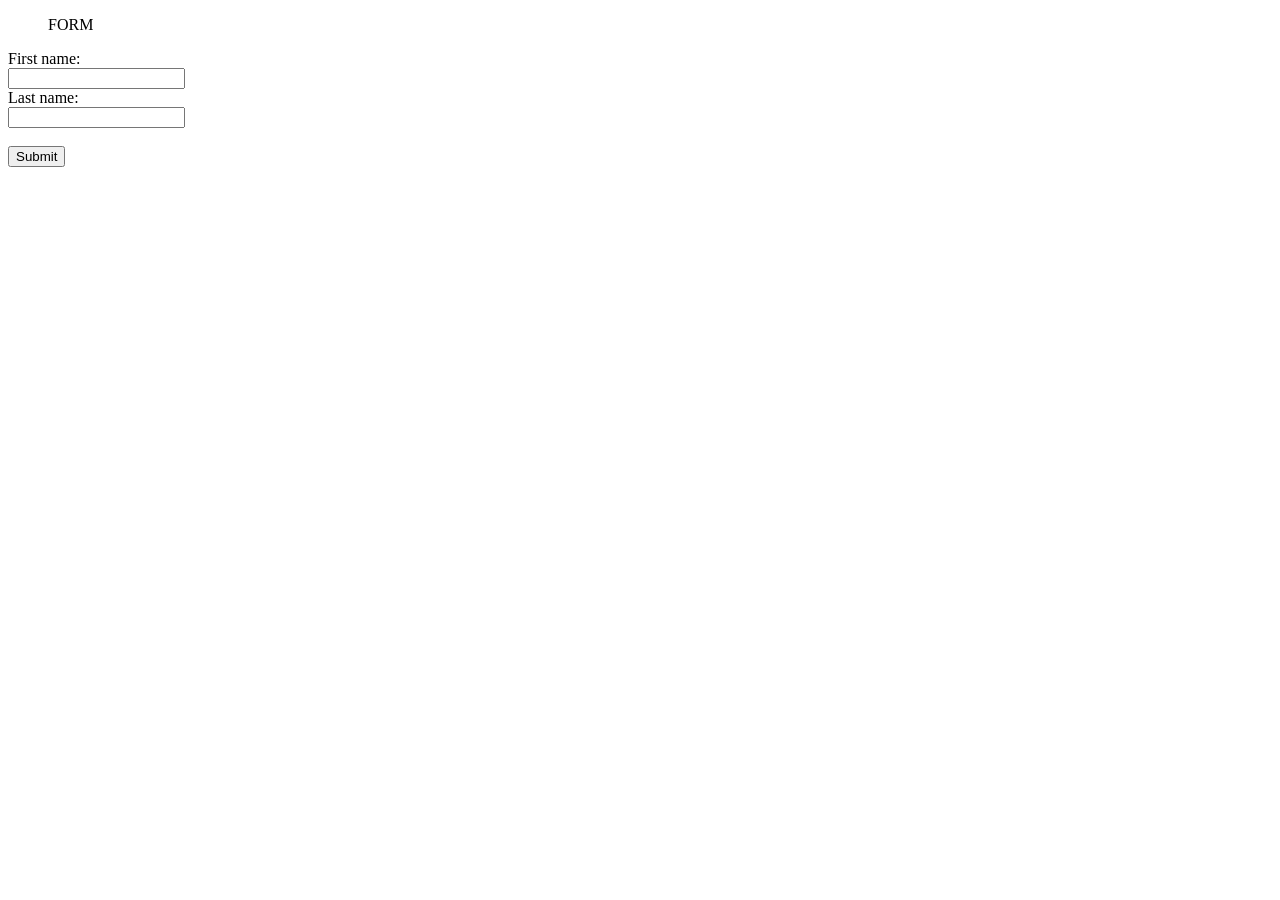
<file: views/index.html>
<!DOCTYPE html>
<html lang="en">
<head>
    <meta charset="UTF-8">
    <meta name="viewport" content="width=device-width, initial-scale=1.0">
    <title>Document</title>
</head>
<body>
    
    <form >
        <ul>
            <td>FORM</td>
        </ul>
        <label for="fname">First name:</label><br>
        <input type="text" id="fname" name="fname" ><br>
        <label for="lname">Last name:</label><br>
        <input type="text" id="lname" name="lname"><br><br>
        <input type="submit" value="Submit">
      </form>
</body>
</html>
</file>
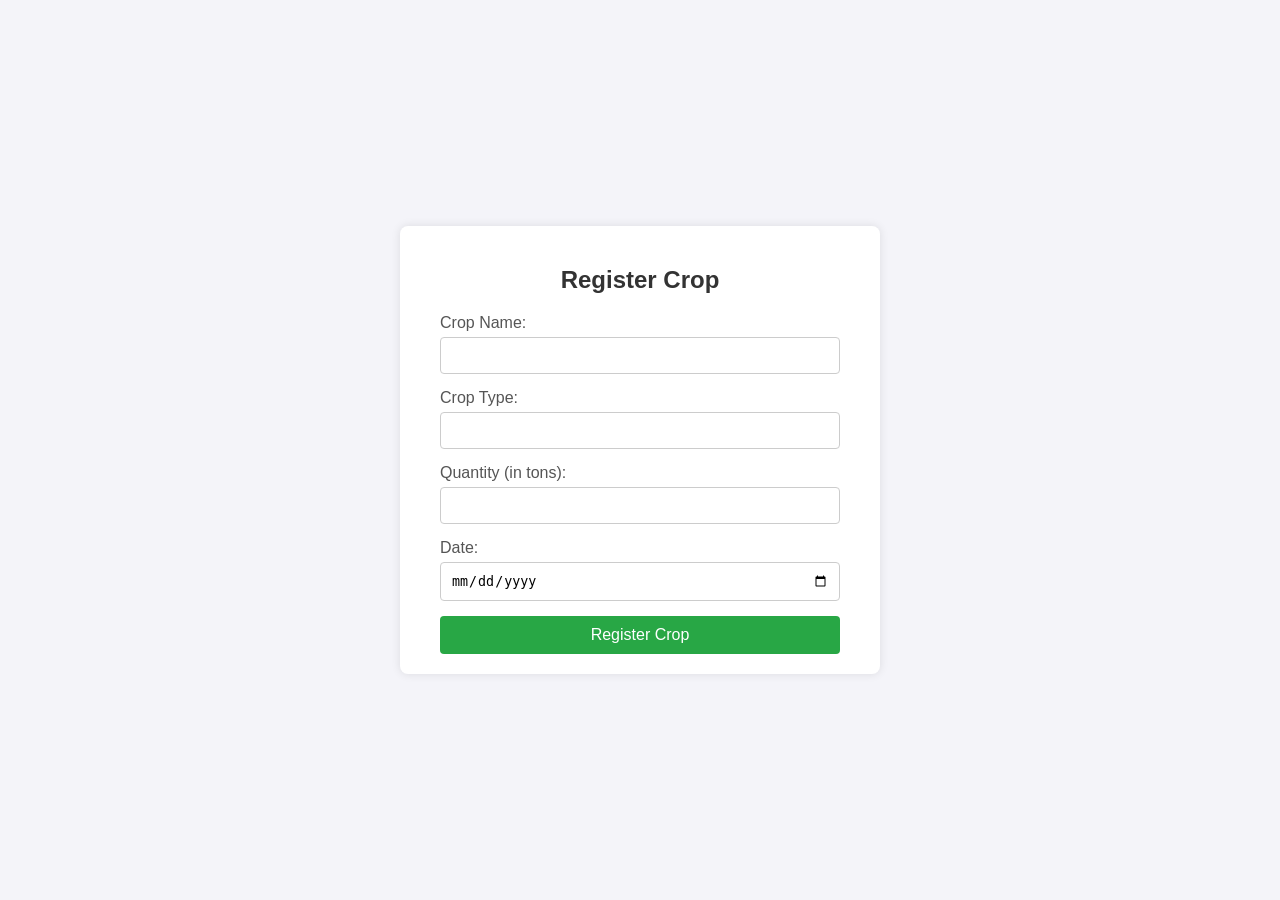
<file: views/cropreg.html>
<!DOCTYPE html>
<html lang="en">
<head>
    <meta charset="UTF-8">
    <meta name="viewport" content="width=device-width, initial-scale=1.0">
    <title>Crop Registration</title>
    <link rel="stylesheet" href="/public/css/login.css">
</head>
<body>
    <div class="container">
        <h2>Register Crop</h2>
        <form id="cropForm">
            <div class="form-group">
                <label for="cropName">Crop Name:</label>
                <input type="text" id="cropName" name="cropName">
                <div class="error" id="cropNameError"></div>
            </div>
            <div class="form-group">
                <label for="cropType">Crop Type:</label>
                <input type="text" id="cropType" name="cropType">
                <div class="error" id="cropTypeError"></div>
            </div>
            <div class="form-group">
                <label for="quantity">Quantity (in tons):</label>
                <input type="number" id="quantity" name="quantity">
                <div class="error" id="quantityError"></div>
            </div>
            <div class="form-group">
                <label for="date">Date:</label>
                <input type="date" id="date" name="date">
                <div class="error" id="dateError"></div>
            </div>
            <button type="submit">Register Crop</button>
        </form>
    </div>
    <!-- <script src="/public/js/login.js"></script> -->
</body>
</html>
</file>
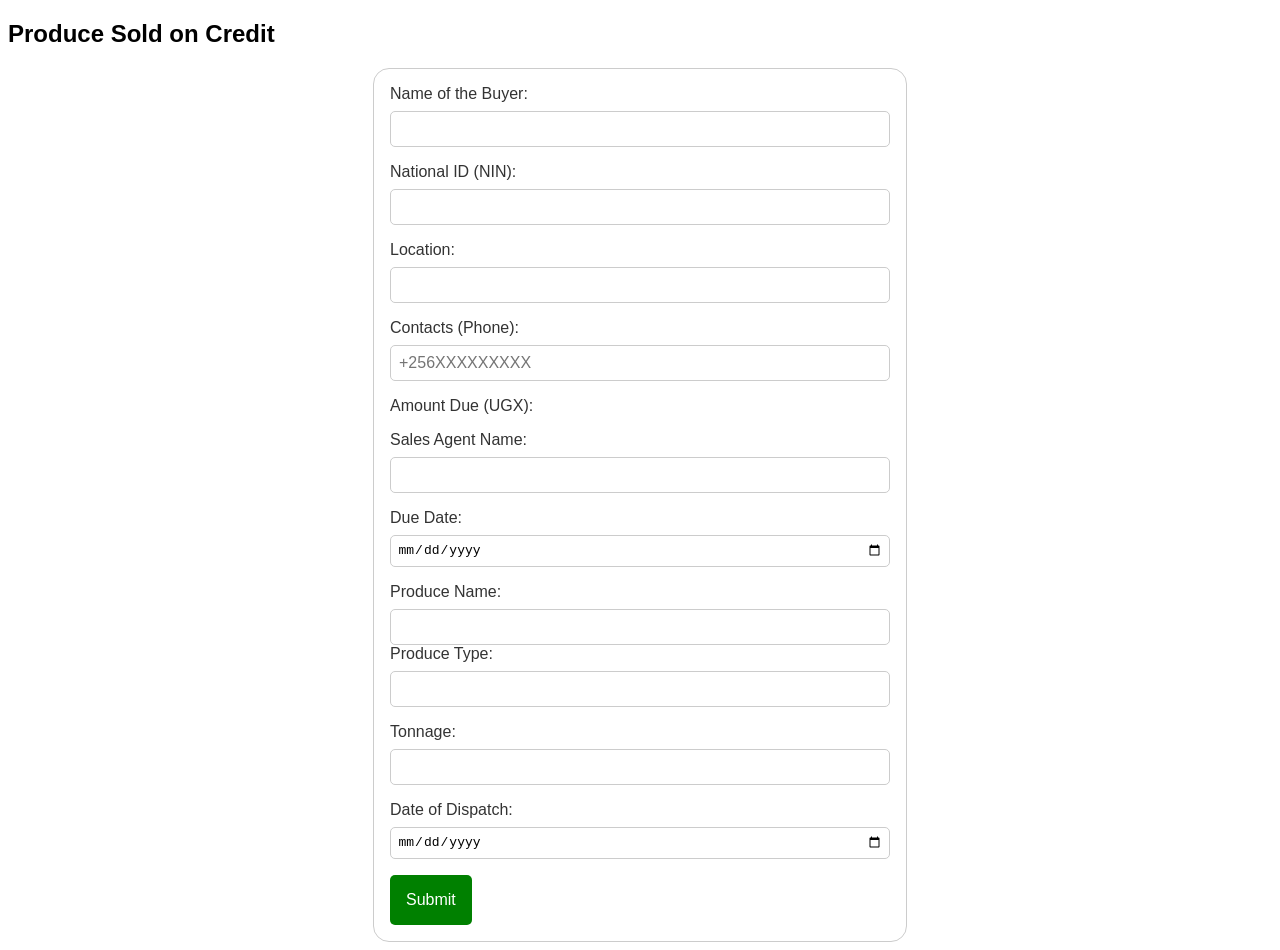
<file: views/crops.html>
<!DOCTYPE html>
<html lang="en">
  <head>
    <meta charset="UTF-8" />
    <meta name="viewport" content="width=device-width, initial-scale=1.0" />
    <title>Produce Sold on Credit</title>
    <style>
      body {
        font-family: Arial, sans-serif;
      }
      form {
        max-width: 500px;
        margin: auto;
        padding: 1em;
        border: 1px solid #ccc;
        border-radius: 1em;
        
      }
      div {
        margin-bottom: 1em;
      }
      label {
        margin-bottom: 0.5em;
        color: #333333;
        display: block;
      }
      input {
        border: 1px solid #cccccc;
        padding: 0.5em;
        font-size: 1em;
        width: 100%;
        box-sizing: border-box;
        border-radius: 5px;
      }
      button {
        padding: 1em;
        color: #fff;
        background-color: green;
        border: none;
        border-radius: 5px;
        cursor: pointer;
        font-size: 1em;
      }
      button:hover {
        background-color: green;
      }
    </style>
  </head>
  <body>
    <h2>Produce Sold on Credit</h2>
    <form id="creditForm">
      <div>
        <label for="buyerName">Name of the Buyer:</label>
        <input
          type="text"
          id="buyerName"
          name="buyerName"
          minlength="2"
          pattern="[A-Za-z0-9 ]+"
          required
        />
      </div>
      <div>
        <label for="nationalId">National ID (NIN):</label>
        <input
          type="text"
          id="nationalId"
          name="nationalId"
          pattern="[A-Za-z0-9]{13}"
          required
        />
      </div>
      <div>
        <label for="location">Location:</label>
        <input
          type="text"
          id="location"
          name="location"
          minlength="2"
          pattern="[A-Za-z0-9 ]+"
          required
        />
      </div>
      <div>
        <label for="contacts">Contacts (Phone):</label>
        <input
          type="tel"
          id="contacts"
          name="contacts"
          pattern="^\+256\d{9}$"
          required
          placeholder="+256XXXXXXXXX"
        />
      </div>
      <div>
        <label for="amountDue">Amount Due (UGX):</label>
        <!-- <input type="text" id="amountDue" name="amountDue" pattern="\d{5,}" required/> -->
      </div>
      <div>
        <label for="salesAgentName">Sales Agent Name:</label>
        <input
          type="text" id="salesAgentName" name="salesAgentName" minlength="2" pattern="[A-Za-z0-9 ]+" required />
      </div>
      <div>
        <label for="dueDate">Due Date:</label>
        <input type="date" id="dueDate" name="dueDate" required />
      </div>
      <label for="produceName">Produce Name:</label>
      <input
        type="text" id="produceName" name="produceName" minlength="2" required pattern="[A-Za-z0-9\s]+"
      />
      <div>
        <label for="produceType">Produce Type:</label>
        <input type="text" id="produceType" name="produceType" required />
      </div>

      <div>
        <label for="tonnage">Tonnage:</label>
        <input type="number" id="tonnage" name="tonnage" required />
      </div>

      <div>
        <label for="dispatchDate">Date of Dispatch:</label>
        <input type="date" id="dispatchDate" name="dispatchDate" required />
      </div>
      <button type="submit">Submit</button>
    </form>
  </body>
</html>
</file>
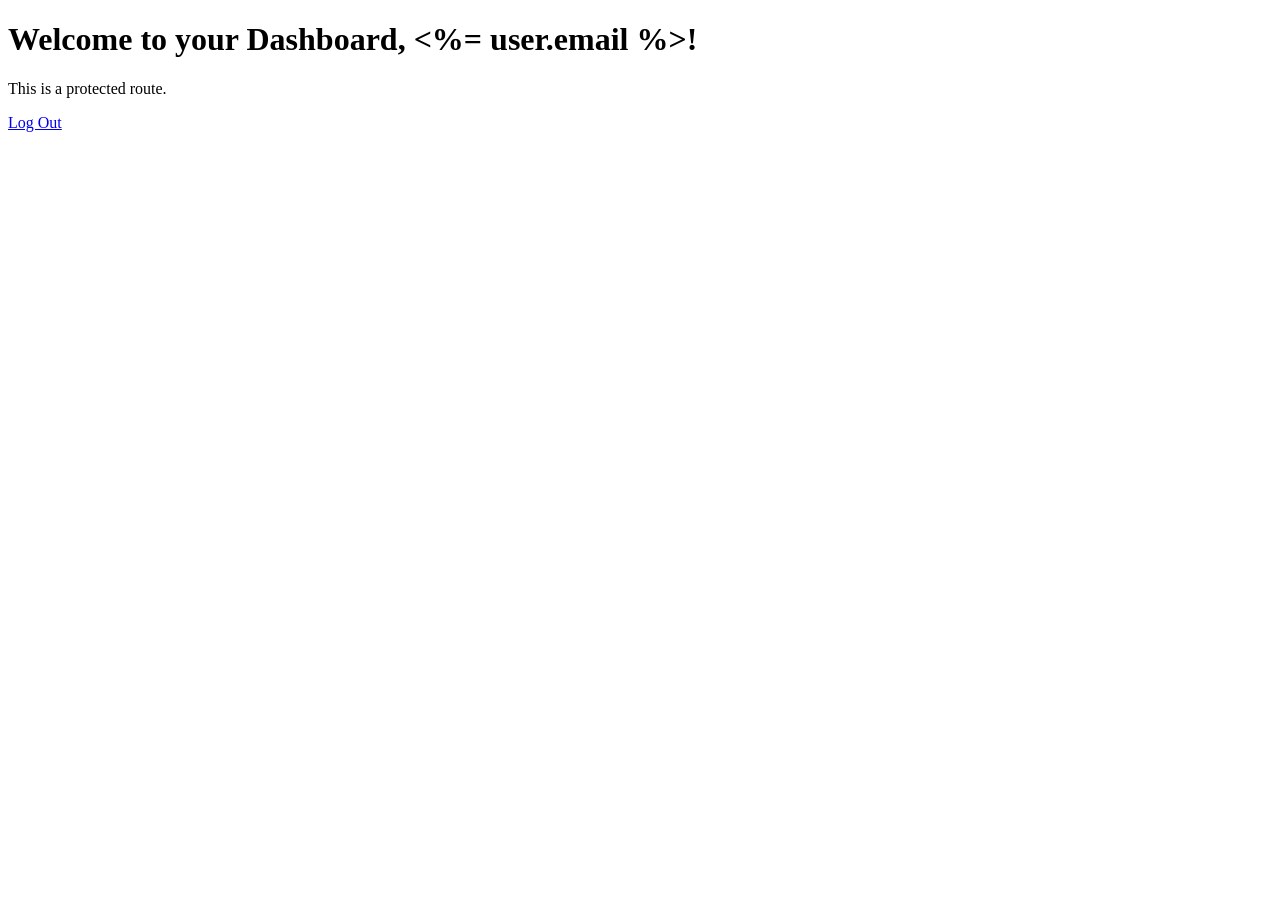
<file: views/dashboard.html>
<!DOCTYPE html>
<html>
<head>
  <title>Dashboard</title>
</head>
<body>
  <h1>Welcome to your Dashboard, <%= user.email %>!</h1>
  <p>This is a protected route.</p>
  <a href="/logout">Log Out</a>
</body>
</html>
</file>
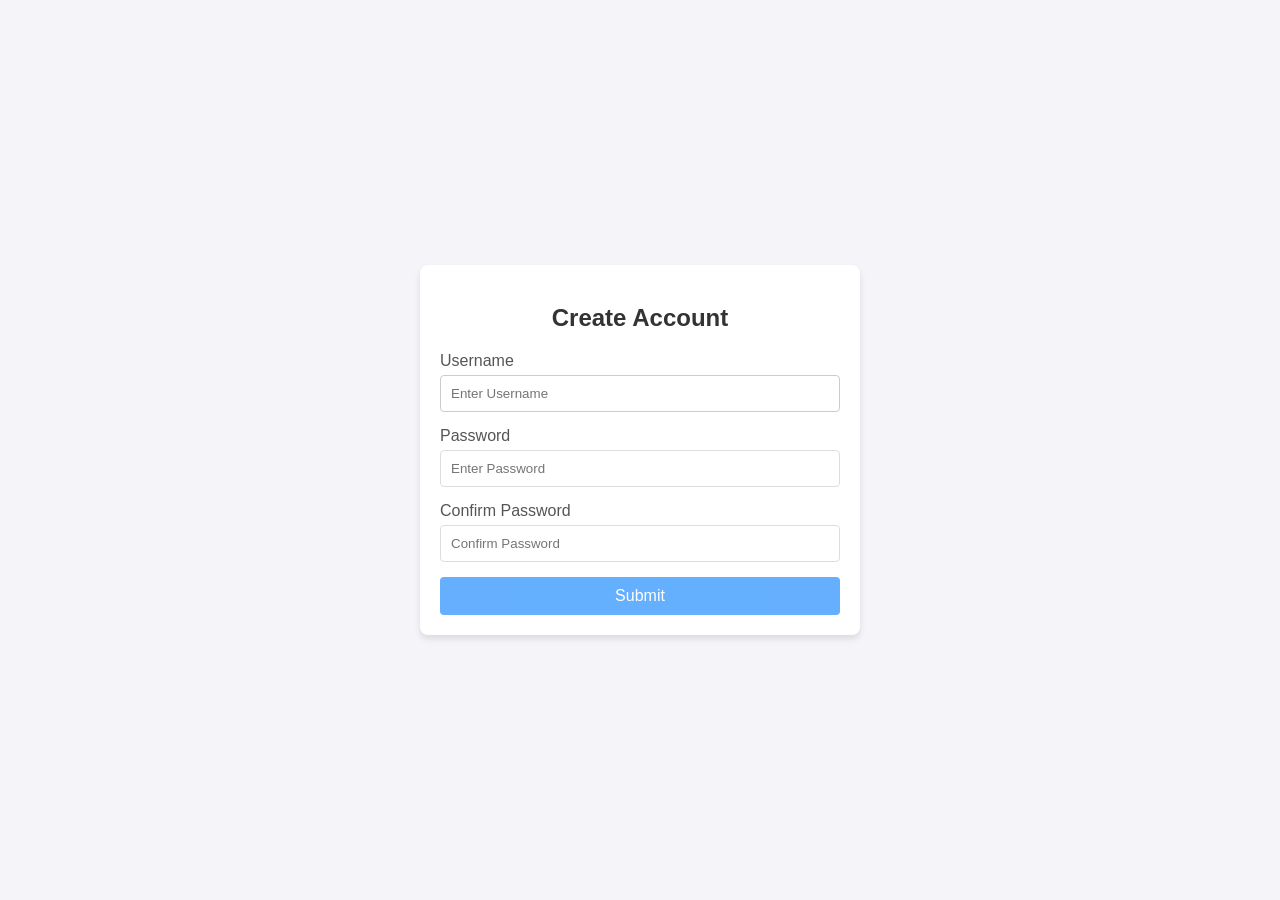
<file: views/login.html>
<!DOCTYPE html>
<html lang="en">
<head>
    <meta charset="UTF-8">
    <meta name="viewport" content="width=device-width, initial-scale=1.0">
    <title>Create Account</title>
    <link rel="stylesheet" href="/public/css/login.css">
</head>
<body>
    <div class="form-container">
        <h2>Create Account</h2>
        <form id="registrationForm">
            <div class="form-group">
                <label for="username">Username</label>
                <input type="text" id="username" name="username" placeholder="Enter Username" required>
            </div>
            <div class="form-group">
                <label for="password">Password</label>
                <input type="password" id="password" name="password" placeholder="Enter Password" required>
            </div>
            <div class="form-group">
                <label for="confirmPassword">Confirm Password</label>
                <input type="password" id="confirmPassword" name="confirmPassword" placeholder="Confirm Password" required>
                <span id="passwordError" class="error"></span>
            </div>
            <button type="submit" class="submit-btn" id="submitBtn">Submit</button>
        </form>
    </div>

    <script>
        document.getElementById('registrationForm').addEventListener('input', function () {
            validateForm();
        });

        function validateForm() {
            const username = document.getElementById('username').value;
            const password = document.getElementById('password').value;
            const confirmPassword = document.getElementById('confirmPassword').value;
            const submitBtn = document.getElementById('submitBtn');
            const errorElement = document.getElementById('passwordError');

            let isValid = true;

            if (!username || !password || !confirmPassword) {
                isValid = false;
            }

            if (password !== confirmPassword) {
                errorElement.textContent = 'Passwords do not match';
                errorElement.classList.remove('success');
                errorElement.classList.add('error');
                isValid = false;
            } else {
                errorElement.textContent = 'Passwords match';
                errorElement.classList.remove('error');
                errorElement.classList.add('success');
            }

            if (isValid) {
                submitBtn.classList.add('enabled');
                submitBtn.disabled = false;
            } else {
                submitBtn.classList.remove('enabled');
                submitBtn.disabled = true;
            }
        }
    </script>
</body>
</html>
</file>
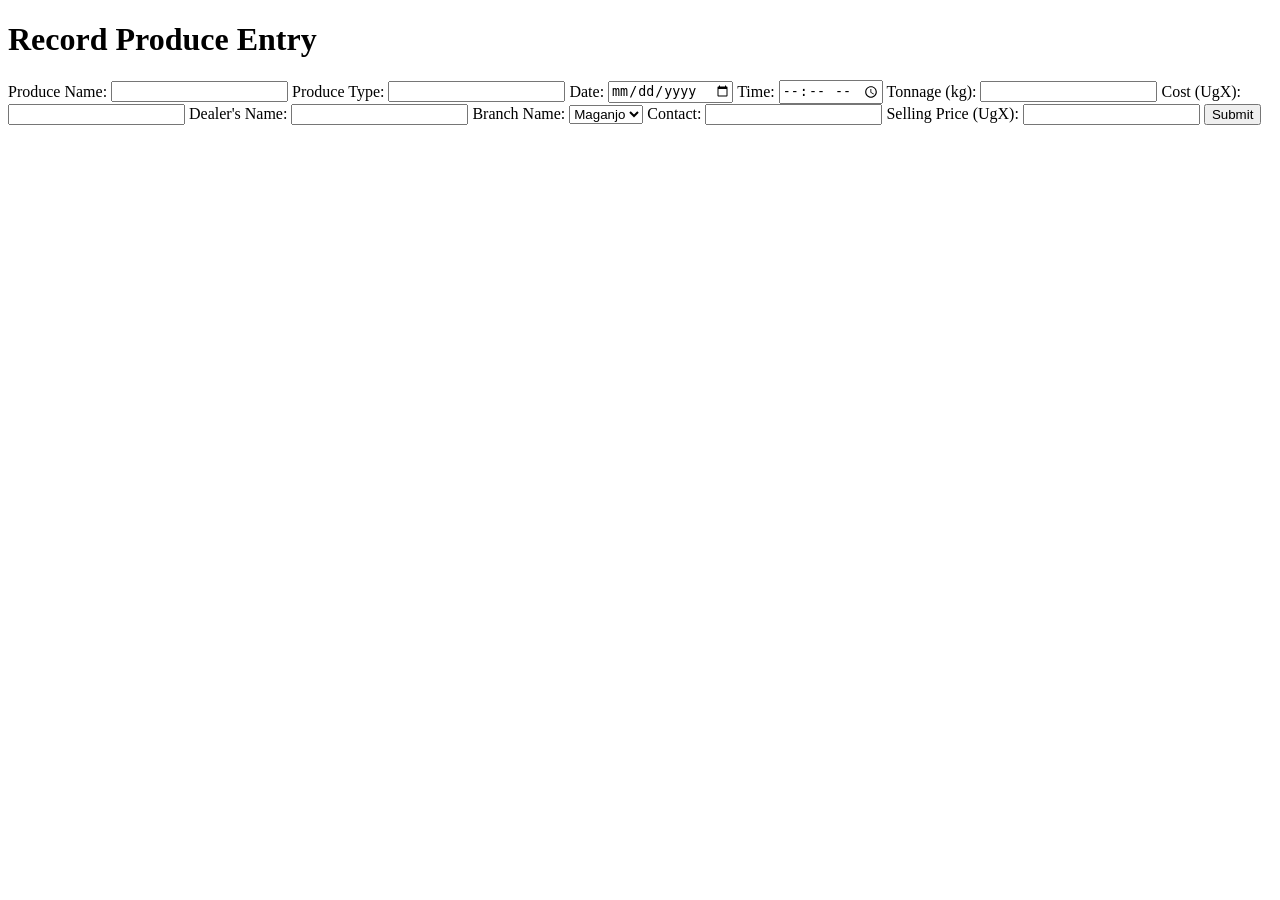
<file: views/produceEntry.html>
<!DOCTYPE html>
<html lang="en">
<head>
    <meta charset="UTF-8">
    <meta name="viewport" content="width=device-width, initial-scale=1.0">
    <title>Record Produce Entry</title>
    <link rel="stylesheet" href="../public/css/form.css">
</head>
<body>
    <div class="container">
        <h1>Record Produce Entry</h1>
        <form id="produceForm">
            <label for="produceName">Produce Name:</label>
            <input type="text" id="produceName" name="produceName" required>

            <label for="produceType">Produce Type:</label>
            <input type="text" id="produceType" name="produceType" required>

            <label for="date">Date:</label>
            <input type="date" id="date" name="date" required>

            <label for="time">Time:</label>
            <input type="time" id="time" name="time" required>

            <label for="tonnage">Tonnage (kg):</label>
            <input type="number" id="tonnage" name="tonnage" required min="1000">

            <label for="cost">Cost (UgX):</label>
            <input type="number" id="cost" name="cost" required min="10000">

            <label for="dealerName">Dealer's Name:</label>
            <input type="text" id="dealerName" name="dealerName" required>

            <label for="branch">Branch Name:</label>
            <select id="branch" name="branch" required>
                <option value="Maganjo">Maganjo</option>
                <option value="Matugga">Matugga</option>
            </select>

            <label for="contact">Contact:</label>
            <input type="tel" id="contact" name="contact" required pattern="[0-9]{10}">

            <label for="price">Selling Price (UgX):</label>
            <input type="number" id="price" name="price" required min="10000">

            <button type="submit">Submit</button>
        </form>
    </div>

    <script src="../public/js/produceEntry.js"></script>
</body>
</html>
</file>
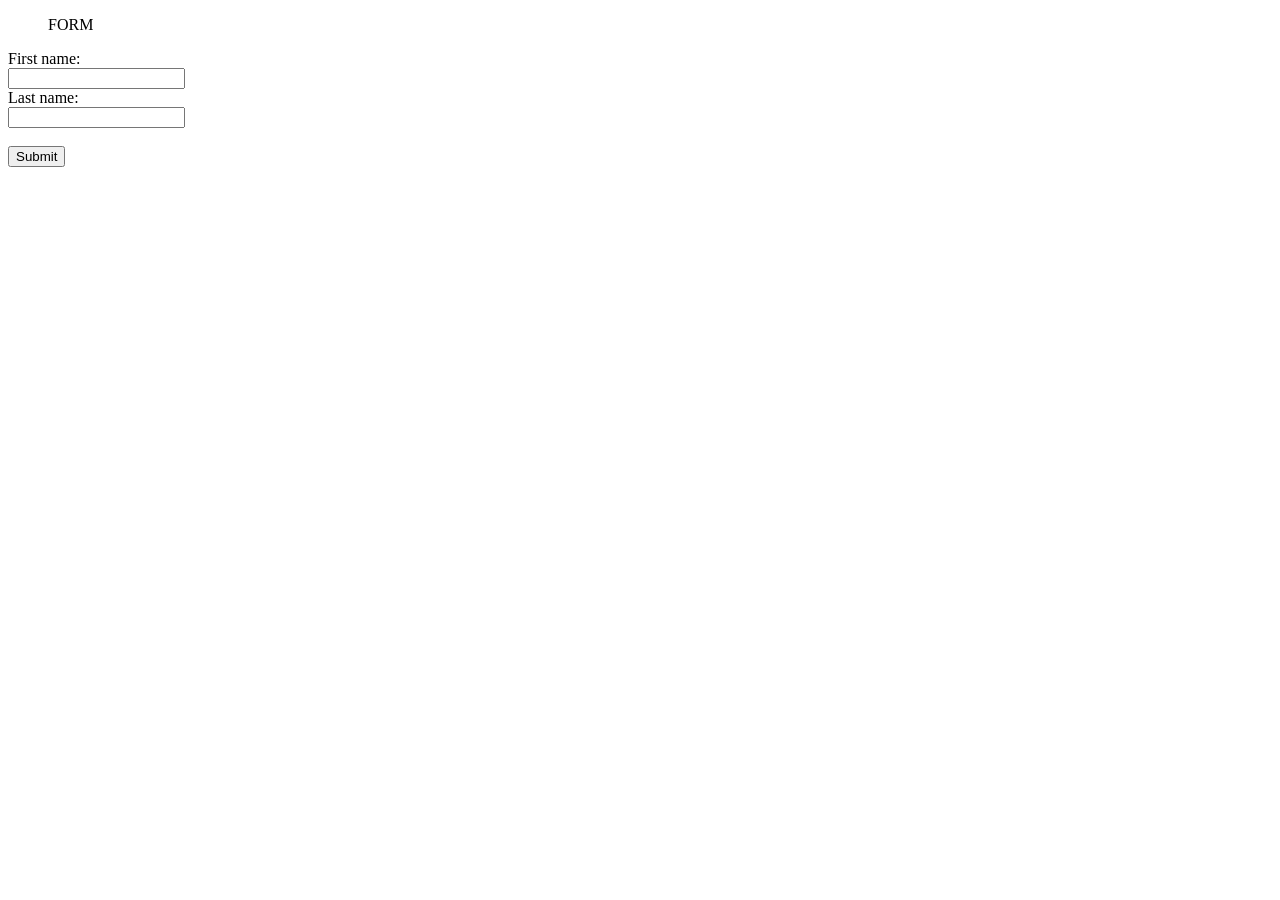
<file: views/quotes.html>
<!DOCTYPE html>
<html lang="en">
<head>
    <meta charset="UTF-8">
    <meta name="viewport" content="width=device-width, initial-scale=1.0">
    <title>Document</title>
</head>
<body>
    
    <!-- <ul>
        <td>Drinks </td>
        <li>Coffee</li>
        <li>Tea</li>
        <li>Milk</li>
      </ul> -->
      
      <form action="#" method="post">
        <ul>
            <td>FORM</td>
        </ul>
        <label for="fname">First name:</label><br>
        <input type="text" id="fname" name="fname"><br>
        <label for="lname">Last name:</label><br>
        <input type="text" id="lname" name="lname"><br><br>
        <input type="submit" value="Submit">
      </form>
      
</body>
</html>
</file>
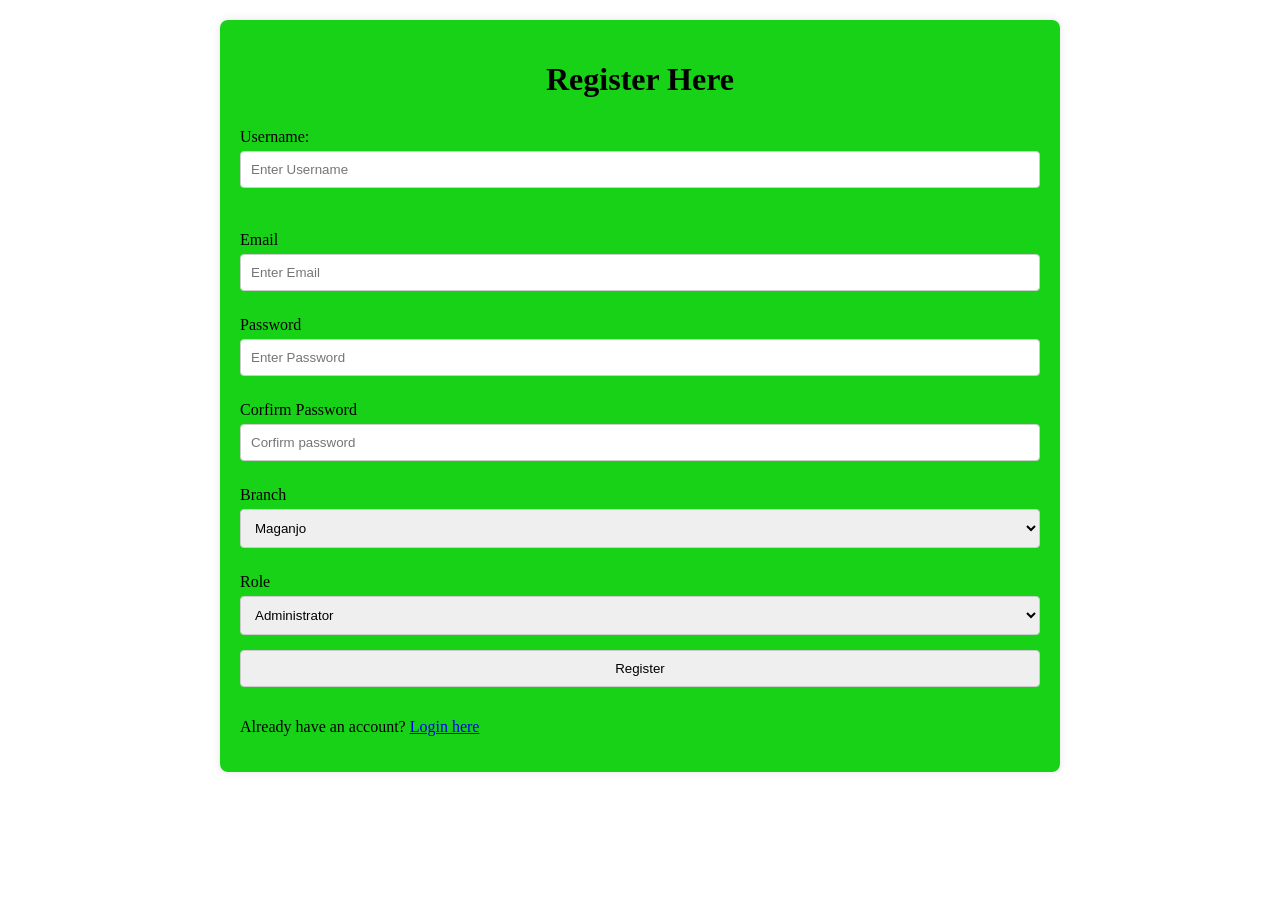
<file: views/register.html>
<!DOCTYPE html>
<html lang="en">
<head>
    <meta charset="UTF-8">
    <meta name="viewport" content="width=device-width, initial-scale=1.0">
    <title>Document</title>
    <link rel="stylesheet" href="/public/css/form.css">
</head>
<body>
    
<main class="form-section" style="background-color: rgb(24, 210, 24);">
    <h1>Register Here</h1>
    <form id="register-form">
      <label for="username">Username:</label>
      <input type="text" id="username" name="username"  placeholder="Enter Username"required /><br />

      <label for="email">Email</label>
      <input type="email" id="email" name="email" placeholder="Enter Email" required />

      <label for="password">Password</label>
      <input type="password" id="password" name="password" placeholder="Enter Password" required />

      <label for="corfirmpassword">Corfirm Password</label>
      <input type="password"  id="corfirmpassword" name="corfirmpassword"  placeholder="Corfirm password" required /> 
      <span id="passwordError" class="error"></span>


      <label for="branch">Branch</label>
      <select id="branch" name="branch" required>
        <option value="maganju">Maganjo</option>
        <option value="matuga">Matuga</option>
      </select>

      <label for="role">Role</label>
      <select id="role" name="role" required>
        <option value="administrator">Administrator</option>
        <option value="manager">Manager</option>
        <option value="sales_agent">Sales Agent</option>
      </select>

      <input
        type="submit"
        class="btn btn-primary custom-button"
        value="Register"
      />

      <p>Already have an account? <a href="login.html">Login here</a></p>
    </form>
  </main>

</body>
</html>
</file>
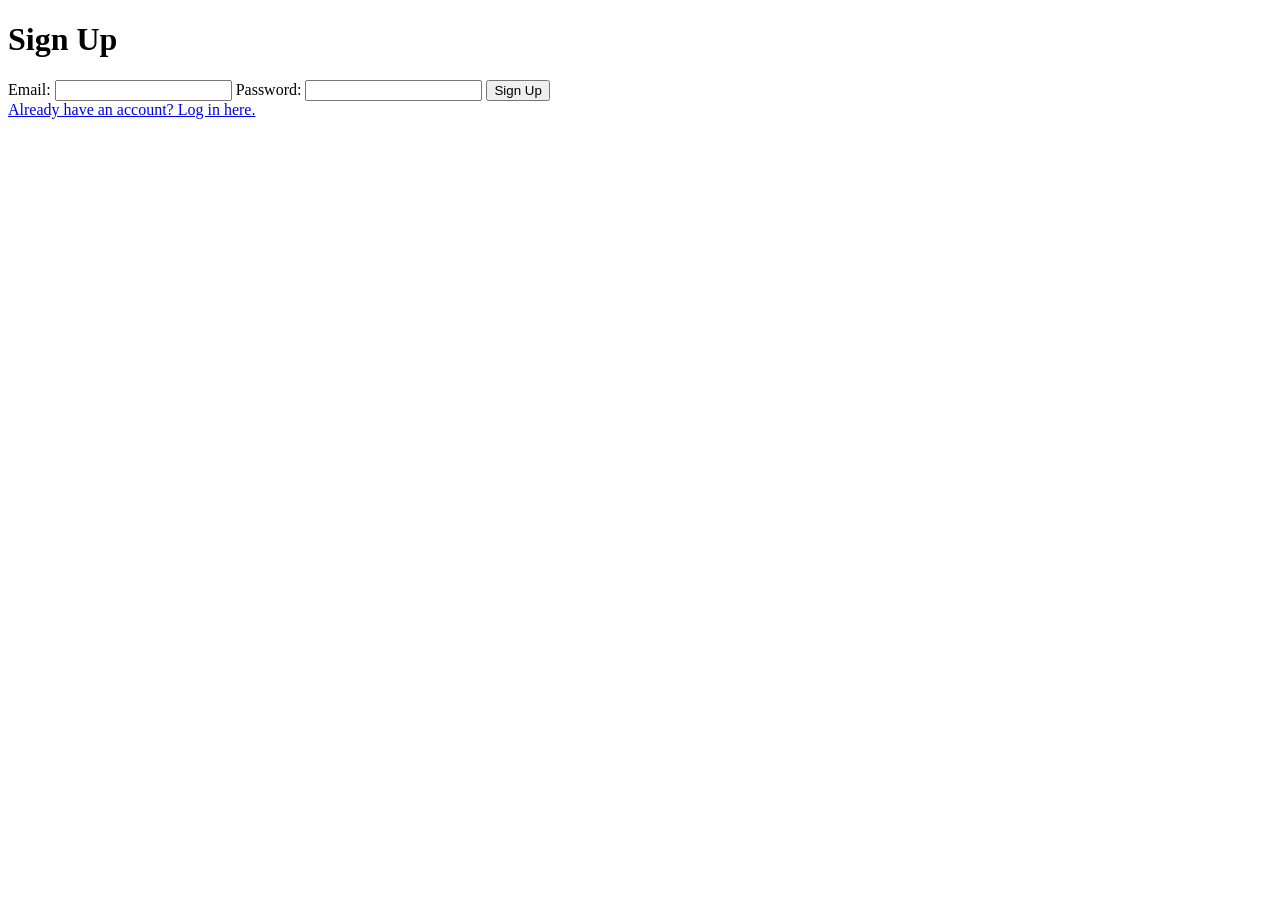
<file: views/signUp.html>
<!DOCTYPE html>
<html>
<head>
  <title>Signup</title>
</head>
<body>
  <h1>Sign Up</h1>
  <form action="/signup" method="POST">
    <label for="email">Email:</label>
    <input type="email" name="email" required>
    
    <label for="password">Password:</label>
    <input type="password" name="password" required>
    <button type="submit">Sign Up</button>
  </form>
  <a href="/login">Already have an account? Log in here.</a>
</body>
</html>
</file>
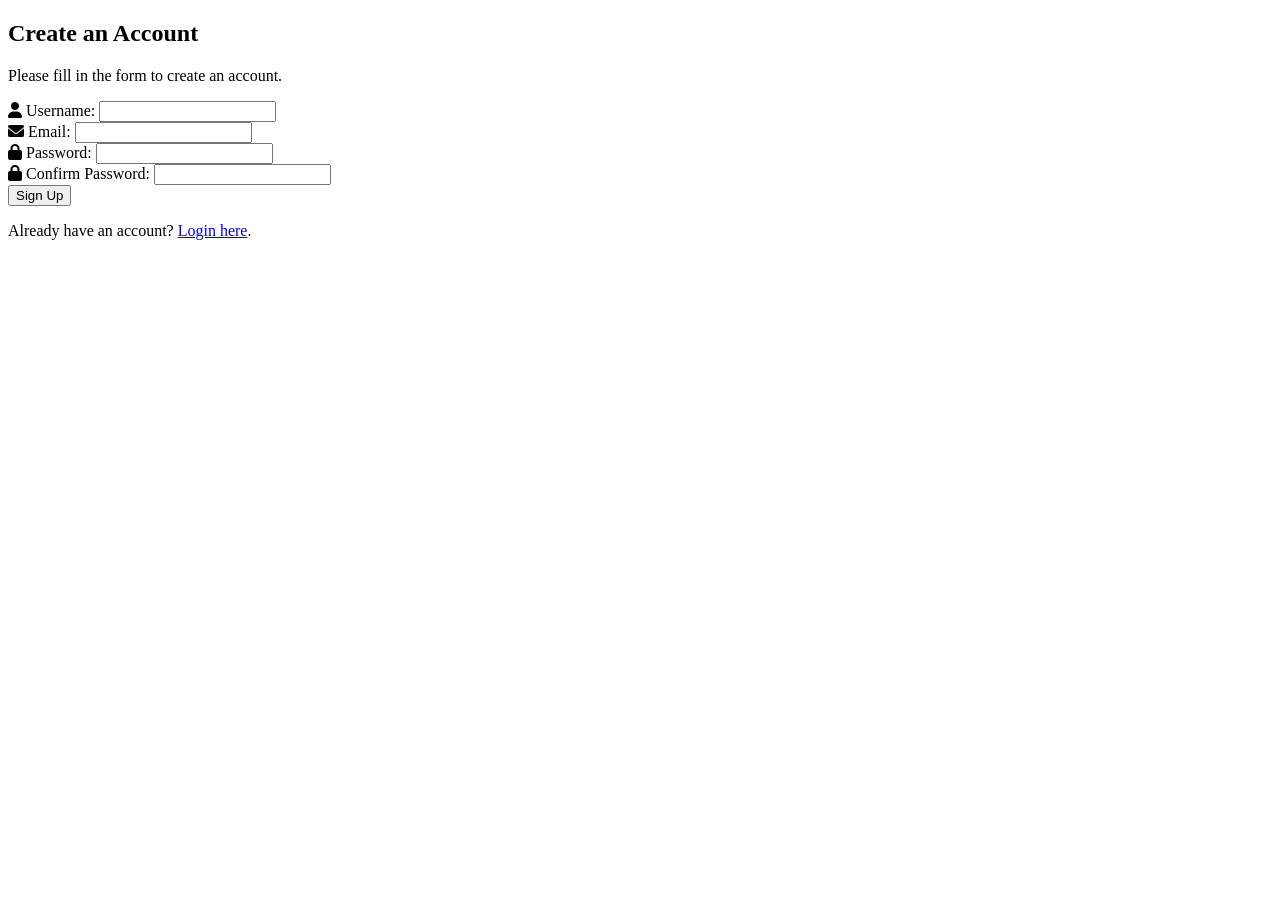
<file: views/signupo.html>
<!DOCTYPE html>
<html lang="en">
<head>
    <meta charset="UTF-8">
    <meta name="viewport" content="width=device-width, initial-scale=1.0">
    <title>Signup Page</title>
    <link rel="stylesheet" href="/public/css/form.css"> <!-- Link to the external CSS file -->
    <link rel="stylesheet" href="https://cdnjs.cloudflare.com/ajax/libs/font-awesome/6.0.0-beta3/css/all.min.css"> <!-- Font Awesome for icons -->
</head>
<body>

    <div class="signup-container">
        <div class="form-header">
            <h2>Create an Account</h2>
            <p>Please fill in the form to create an account.</p>
        </div>
        <form action="submit_form.php" method="POST">
            <div class="form-group">
                <label for="username"><i class="fas fa-user"></i> Username:</label>
                <input type="text" id="username" name="username" required>
            </div>

            <div class="form-group">
                <label for="email"><i class="fas fa-envelope"></i> Email:</label>
                <input type="email" id="email" name="email" required>
            </div>

            <div class="form-group">
                <label for="password"><i class="fas fa-lock"></i> Password:</label>
                <input type="password" id="password" name="password" required>
            </div>

            <div class="form-group">
                <label for="confirm-password"><i class="fas fa-lock"></i> Confirm Password:</label>
                <input type="password" id="confirm-password" name="confirm-password" required>
            </div>

            <div class="form-group">
                <input type="submit" value="Sign Up">
            </div>

            <div class="login-link">
                <p>Already have an account? <a href="#">Login here</a>.</p>
            </div>
        </form>
    </div>

</body>
</html>
</file>
<file: public/css/login.css>
body {
    font-family: Arial, sans-serif;
    display: flex;
    justify-content: center;
    align-items: center;
    height: 100vh;
    background-color: #f4f4f4;
    margin: 0;
}
.form-container {
    background: #fff;
    padding: 20px;
    border-radius: 8px;
    box-shadow: 0 4px 6px rgba(0, 0, 0, 0.1);
    width: 100%;
    max-width: 400px;
}
.form-group {
    margin-bottom: 15px;
}
label {
    display: block;
    margin-bottom: 5px;
}
input {
    width: 100%;
    padding: 10px;
    border: 1px solid #ddd;
    border-radius: 4px;
    box-sizing: border-box;
}
.error {
    color: red;
    font-size: 0.875rem;
}
.success {
    color: green;
    font-size: 0.875rem;
}
.submit-btn {
    background-color: #007bff;
    color: #fff;
    border: none;
    padding: 10px;
    border-radius: 4px;
    cursor: pointer;
    width: 100%;
    font-size: 1rem;
    opacity: 0.6; /* Initially disabled */
    pointer-events: none; /* Initially disabled */
}
.submit-btn.enabled {
    opacity: 1; /* Enabled */
    pointer-events: auto; /* Enabled */
}
.submit-btn:hover {
    background-color: #0056b3;
}


/* cropreg */
body {
    font-family: Arial, sans-serif;
    background-color: #f4f4f9;
    display: flex;
    justify-content: center;
    align-items: center;
    height: 100vh;
    margin: 0;
}

.container {
    background-color: #fff;
    padding: 20px 40px;
    border-radius: 8px;
    box-shadow: 0 0 10px rgba(0, 0, 0, 0.1);
    width: 100%;
    max-width: 400px;
}

h2 {
    text-align: center;
    margin-bottom: 20px;
    color: #333;
}

.form-group {
    margin-bottom: 15px;
}

label {
    display: block;
    margin-bottom: 5px;
    color: #555;
}

input[type="text"], input[type="number"], input[type="date"] {
    width: 100%;
    padding: 10px;
    border: 1px solid #ccc;
    border-radius: 4px;
    box-sizing: border-box;
}

button {
    width: 100%;
    padding: 10px;
    background-color: #28a745;
    color: white;
    border: none;
    border-radius: 4px;
    cursor: pointer;
    font-size: 16px;
}

button:hover {
    background-color: #218838;
}

.error {
    color: red;
    font-size: 0.9em;
    margin-top: 5px;
}
</file>
<file: public/css/form.css>
body{
    border: 10px;
    /* background-image: url(../img/grains3.jpg); */
    }
  .form-section {
      max-width: 800px;
      margin: auto;
      padding: 20px;
      background-color: rgba(255, 255, 255, 0.308);
      box-shadow: 0 0 10px rgba(0, 0, 0, 0.1);
      border-radius: 8px;
      margin-top: 20px;
    }
    
    .form-section h1 {
      text-align: center;
      margin-bottom: 20px;
    }
    
    .form-section form {
      display: flex;
      flex-direction: column;
    }
    
    .form-section form label {
      margin: 10px 0 5px;
    }
    
    .form-section form input,
    .form-section form select {
      padding: 10px;
      margin-bottom: 15px;
      border: 1px solid #ccc;
      border-radius: 4px;
    }
    
    .form-section button {
      padding: 10px;
      color: white;
      background-color: #007bff;
      border: none;
      border-radius: 4px;
      cursor: pointer;
    }
    
    .form-section button:hover {
      background-color: #0056b3;
    }
</file>
